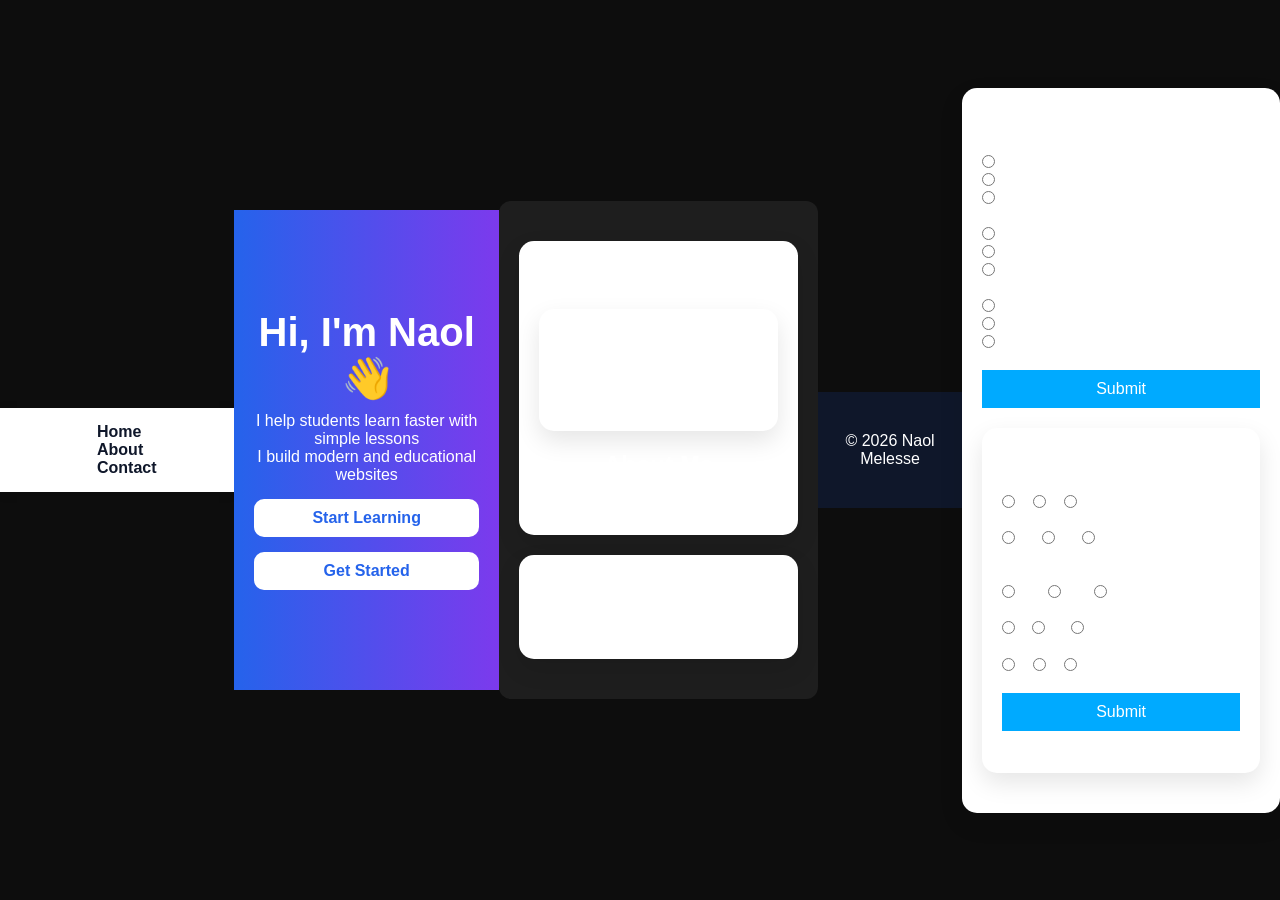
<file: index.html>
<!DOCTYPE html>
<html lang="en">
<head>
  <meta charset="UTF-8">
  <meta name="viewport" content="width=device-width, initial-scale=1.0">
  <title>Naol's Website</title>

  <!-- Link CSS -->
  <link rel="stylesheet" href="style.css">
</head>

<!-- NAVBAR -->
<nav>
  <h2>Naol</h2>
  <div>
    <a href="#">Home</a>
    <a href="#">About</a>
    <a href="#">Contact</a>
  </div>
</nav>
<section class="hero">
  <h1>Hi, I'm Naol 👋</h1>
  <p>I help students learn faster with simple lessons</p>
  <p>I build modern and educational websites</p>
   <button>Start Learning</button>
  <button>Get Started</button>
</section>

<!-- CONTENT -->
<section class="container">

  <div class="card">
    <h1>project</h1>
    <div class="card">
  <h2>My Projects</h2>
  <p>Quiz website, math lessons, and more coming soon.</p>
</div>
    <h2>About Me</h2>
    <p>I am a student creating simple and helpful learning content.</p>
  </div>

  <div class="card">
    <h2>What I Do</h2>
    <p>I create lessons, quizzes, and educational materials.</p>
  </div>

</section>

<!-- FOOTER -->
<footer>
  <p>© 2026 Naol Melesse</p>
</footer>
<script src="script.js"></script>
  <div class="card">
  <h2>Quick Quiz</h2>

  <form id="quizForm">

    <p>1. What is 5 + 3?</p>
    <label><input type="radio" name="q1" value="a"> 7</label><br>
    <label><input type="radio" name="q1" value="b"> 8</label><br>
    <label><input type="radio" name="q1" value="c"> 9</label>

    <p>2. What is 10 - 4?</p>
    <label><input type="radio" name="q2" value="a"> 6</label><br>
    <label><input type="radio" name="q2" value="b"> 5</label><br>
    <label><input type="radio" name="q2" value="c"> 7</label>

    <p>3. What is 3 × 2?</p>
    <label><input type="radio" name="q3" value="a"> 5</label><br>
    <label><input type="radio" name="q3" value="b"> 6</label><br>
    <label><input type="radio" name="q3" value="c"> 7</label>

    <br><br>
    <button type="button" onclick="checkQuiz()">Submit</button>

  </form>
<div class="card">
  <h2>Advanced Quiz</h2>

  <form id="quizForm">

    <p>1. If 2x + 3 = 11, what is x?</p>
    <label><input type="radio" name="q1" value="a"> 3</label>
    <label><input type="radio" name="q1" value="b"> 4</label>
    <label><input type="radio" name="q1" value="c"> 5</label>

    <p>2. What is the value of 5² + 3³?</p>
    <label><input type="radio" name="q2" value="a"> 34</label>
    <label><input type="radio" name="q2" value="b"> 52</label>
    <label><input type="radio" name="q2" value="c"> 38</label>

    <p>3. If a triangle has angles 90°, 45°, and x, what is x?</p>
    <label><input type="radio" name="q3" value="a"> 30°</label>
    <label><input type="radio" name="q3" value="b"> 45°</label>
    <label><input type="radio" name="q3" value="c"> 60°</label>

    <p>4. What is the derivative of x²?</p>
    <label><input type="radio" name="q4" value="a"> x</label>
    <label><input type="radio" name="q4" value="b"> 2x</label>
    <label><input type="radio" name="q4" value="c"> x²</label>

    <p>5. If log₁₀(100) = ?</p>
    <label><input type="radio" name="q5" value="a"> 1</label>
    <label><input type="radio" name="q5" value="b"> 2</label>
    <label><input type="radio" name="q5" value="c"> 10</label>

    <br><br>
    <button type="button" onclick="checkQuiz()">Submit</button>
<h3 id="timer">Time Left: 60s</h3>
  </form>
  <h3 id="result"></h3>
  <div id="answers"></div>

</div>
<script>
let timeLeft = 60;
let timer;

function startTimer() {
  const timerDisplay = document.getElementById("timer");

  timer = setInterval(() => {
    timeLeft--;
    timerDisplay.innerText = "Time Left: " + timeLeft + "s";

    if (timeLeft <= 0) {
      clearInterval(timer);
      timerDisplay.innerText = "Time is up! ⏰";
      checkQuiz(); // auto submit
    }
  }, 1000);
}
  
function checkQuiz() {
  clearInterval(timer);

  let score = 0;

  const answers = {
    q1: "b",
    q2: "b",
    q3: "b",
    q4: "b",
    q5: "b"
  };

  const form = document.getElementById("quizForm");
  const result = document.getElementById("result");

  for (let key in answers) {
  let selected = document.querySelector(`input[name="${key}"]:checked`);

    if (selected && selected.value === answers[key]) {
      score++;
    }
  }

  result.innerText = "Your Score: " + score + "/5";
}
</script>
    <body onload="startTimer()">
<!DOCTYPE html>
<html lang="en">
<head>
<meta charset="UTF-8">
<meta name="viewport" content="width=device-width, initial-scale=1.0">
<title>Quiz Without Timer</title>
<style>
body{
  font-family:Arial;
  background:#0d0d0d;
  color:white;
  display:flex;
  justify-content:center;
  align-items:center;
  height:100vh;
}
.container{
  background:#1e1e1e;
  padding:20px;
  width:450px;
  border-radius:12px;
}
h2{text-align:center;}
.question{margin:15px 0;}
button{
  width:100%;
  padding:10px;
  background:#00aaff;
  border:none;
  color:white;
  font-size:16px;
  cursor:pointer;
}
button:hover{background:#0088cc;}
.result{
  margin-top:10px;
  text-align:center;
  font-size:18px;
}
.answers{
  display:none;
  margin-top:10px;
  background:#2a2a2a;
  padding:10px;
  border-radius:8px;
}
</style>
</head>
<body>

</body>
</html>
</file>
<file: style.css>
/* RESET */
* {
  margin: 0;
  padding: 0;
  box-sizing: border-box;
  font-family: 'Segoe UI', sans-serif;
}

/* BODY */
body {
  background: #f8fafc;
  color: #0f172a;
}

/* NAVBAR */
nav {
  display: flex;
  justify-content: space-between;
  padding: 15px 30px;
  background: white;
  box-shadow: 0 2px 10px rgba(0,0,0,0.1);
}

nav a {
  margin-left: 15px;
  text-decoration: none;
  color: #0f172a;
  font-weight: bold;
}

/* HERO */
.hero {
  text-align: center;
  padding: 80px 20px;
  background: linear-gradient(to right, #2563eb, #7c3aed);
  color: white;
}

.hero h1 {
  font-size: 40px;
  margin-bottom: 10px;
}

.hero button {
  margin-top: 15px;
  padding: 10px 20px;
  border: none;
  border-radius: 10px;
  cursor: pointer;
  background: white;
  color: #2563eb;
  font-weight: bold;
  transition: 0.3s;
}

.hero button:hover {
  transform: scale(1.05);
}

/* CONTENT */
.container {
  max-width: 900px;
  margin: auto;
  padding: 40px 20px;
}

/* CARD */
.card {
  background: white;
  padding: 20px;
  margin: 20px 0;
  border-radius: 15px;
  box-shadow: 0 10px 25px rgba(0,0,0,0.1);
  transition: 0.3s;
}

.card:hover {
  transform: translateY(-5px);
}

/* FOOTER */
footer {
  text-align: center;
  padding: 20px;
  background: #0f172a;
  color: white;
}
section {
  padding: 80px 20px;  /* top & bottom = 80px, left & right = 20px */
}

.hero {
  padding: 100px 20px; /* more padding for hero section to make it prominent */
}

footer {
  padding: 40px 20px; /* footer slightly taller */
}
#timer2 {
  color: #7c3aed;
  font-weight: bold;
  margin-bottom: 10px;
}
</file>
